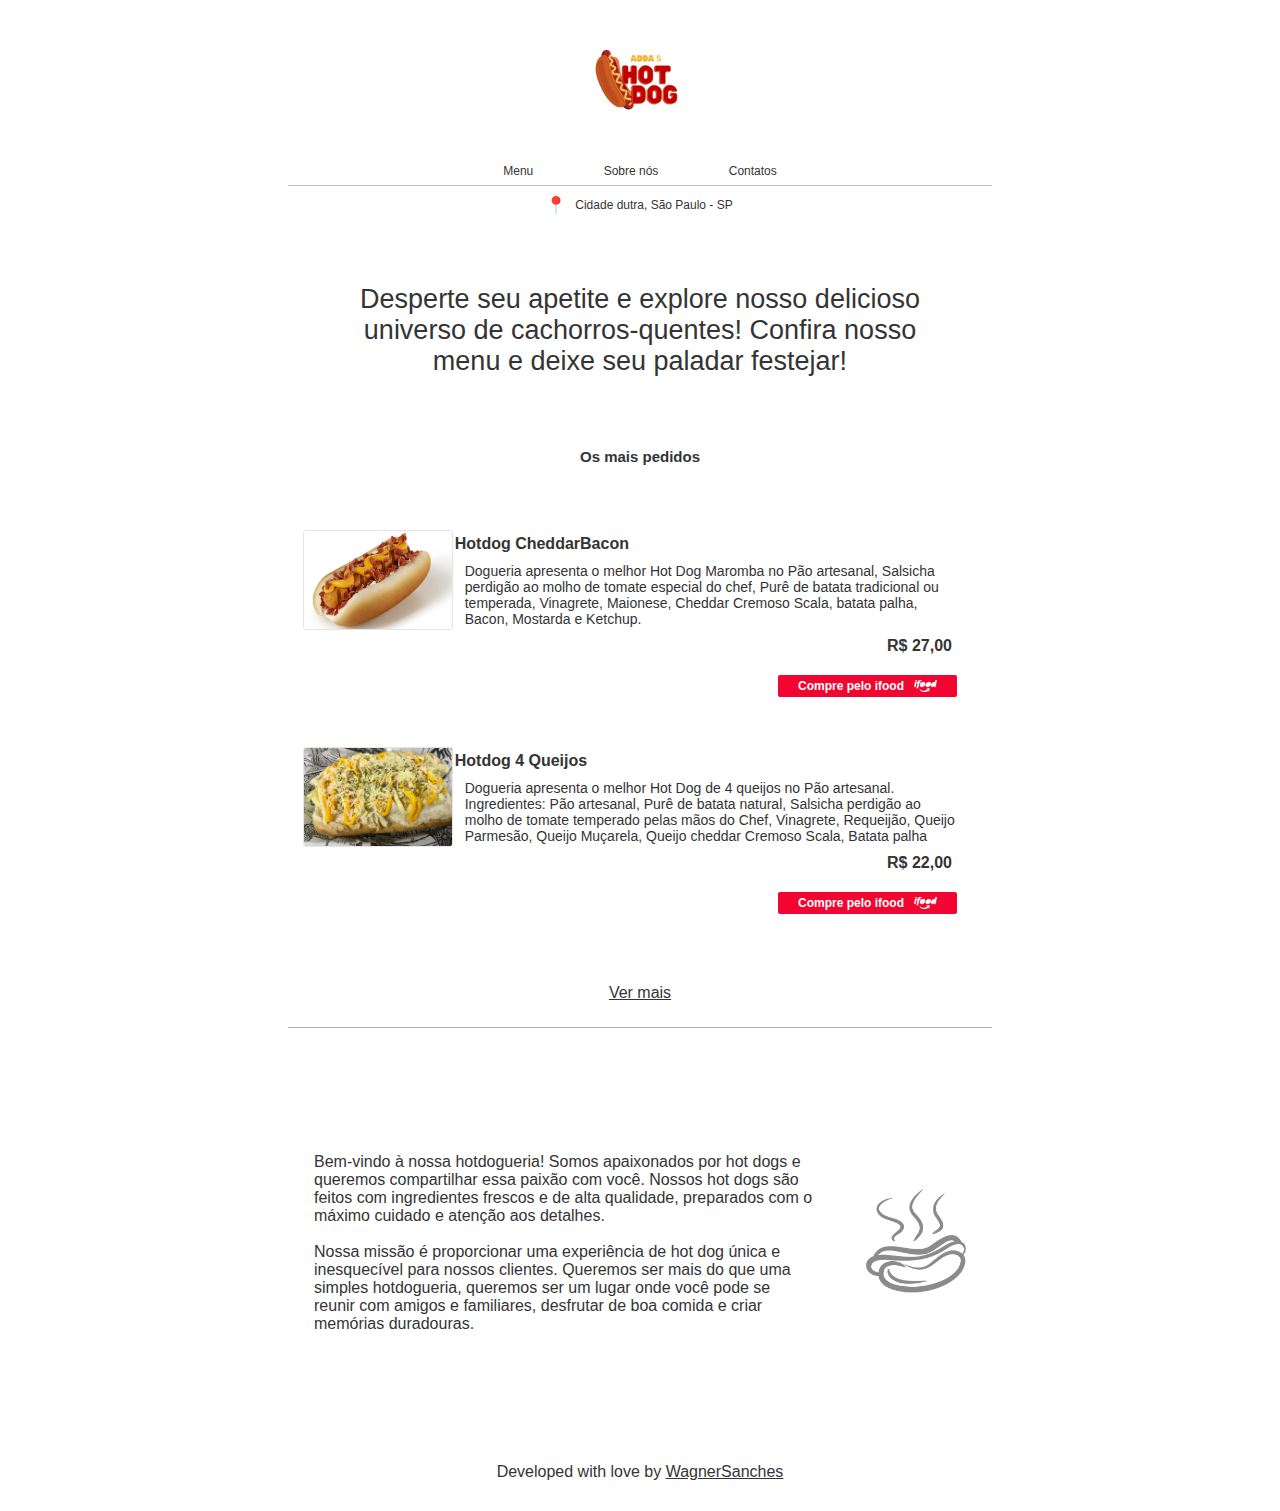
<file: index.html>
<!DOCTYPE html>
<html lang="pt">
<head>
    <meta charset="UTF-8">
    <meta http-equiv="X-UA-Compatible" content="IE=edge">
    <meta name="viewport" content="width=device-width, initial-scale=1.0">
    <title>Adda's hotdog</title>
    <link rel="icon" href="images/logo/logo.png">
    <link rel="stylesheet" href="./styles/main.css">
    <link rel="stylesheet" href="./styles/header.css">
    <link rel="stylesheet" href="./styles/index.css">
</head>
<body>
    <header class="page-size">
        <div>
            <a href="#">
                <img src="./images/logo/logo.png" alt="logo">
            </a>
        </div>
        <div>
            <a href="./pages/menu.html">Menu</a>
            <a href="./pages/about-us.html">Sobre nós</a>
            <a href="./pages/contact.html">Contatos</a>
        </div>
        <div>
            <img src="images/icons/pin-icon.png" alt="">
            <p>Cidade dutra, São Paulo - SP</p>
        </div>
    </header>

    <main class="page-size">
        <h1>
            Desperte seu apetite e explore nosso delicioso universo de cachorros-quentes! Confira nosso menu e deixe seu paladar festejar!
        </h1>

        <h2>
            Os mais pedidos
        </h2>

        <div class="cards">
            <div class="card">
                <div>
                    <img src="./images/produtos/cheddar-bacon.jpg" alt="Hotdog">
                </div>
                <div class="product-info">
                    <h3>Hotdog CheddarBacon</h3>
                    <p>Dogueria apresenta o melhor Hot Dog Maromba no Pão artesanal, Salsicha perdigão ao molho de tomate especial do chef, Purê de batata tradicional ou temperada, Vinagrete, Maionese, Cheddar Cremoso Scala, batata palha, Bacon, Mostarda e Ketchup.</p>
                    <h3>R$ 27,00</h3>
                    <div class="link">
                        <a href="#">Compre pelo ifood <img src="./images/icons/ifood-icon.png" alt="Hotdog de cheddar e bacon"></a>
                    </div>
                </div>
            </div>
    
            <div class="card">
                <div>
                    <img src="./images/produtos/quatro-queijos.jpg" alt="Hotdog">
                </div>
                <div class="product-info">
                    <h3>Hotdog 4 Queijos</h3>
                    <p>Dogueria apresenta o melhor Hot Dog de 4 queijos no Pão artesanal. Ingredientes: Pão artesanal, Purê de batata natural, Salsicha perdigão ao molho de tomate temperado pelas mãos do Chef, Vinagrete, Requeijão, Queijo Parmesão, Queijo Muçarela, Queijo cheddar Cremoso Scala, Batata palha </p>
                    <h3>R$ 22,00</h3>
                    <div class="link">
                        <a href="#">Compre pelo ifood <img src="./images/icons/ifood-icon.png" alt="Hotdog de 4 queijos"></a>
                    </div>
                </div>
            </div>

        </div>
            
        <div id="more">
            <a href="./pages/menu.html">Ver mais</a>
        </div>

        <div class="pub">
            <div>
                <p>Bem-vindo à nossa hotdogueria! Somos apaixonados por hot dogs e queremos compartilhar essa paixão com você. Nossos hot dogs são feitos com ingredientes frescos e de alta qualidade, preparados com o máximo cuidado e atenção aos detalhes.</p>
                <br>
                <p>Nossa missão é proporcionar uma experiência de hot dog única e inesquecível para nossos clientes. Queremos ser mais do que uma simples hotdogueria, queremos ser um lugar onde você pode se reunir com amigos e familiares, desfrutar de boa comida e criar memórias duradouras.</p>
            </div>
            
            <div id="go-right">
                <img src="./images/pub.png" alt="">
            </div>
        </div>

    </main>

    <footer>
        <p>Developed with love by <a href="https://github.com/WagnerSanches" target="_blank">WagnerSanches</a></p>
    </footer>
</body>
</html>
</file>
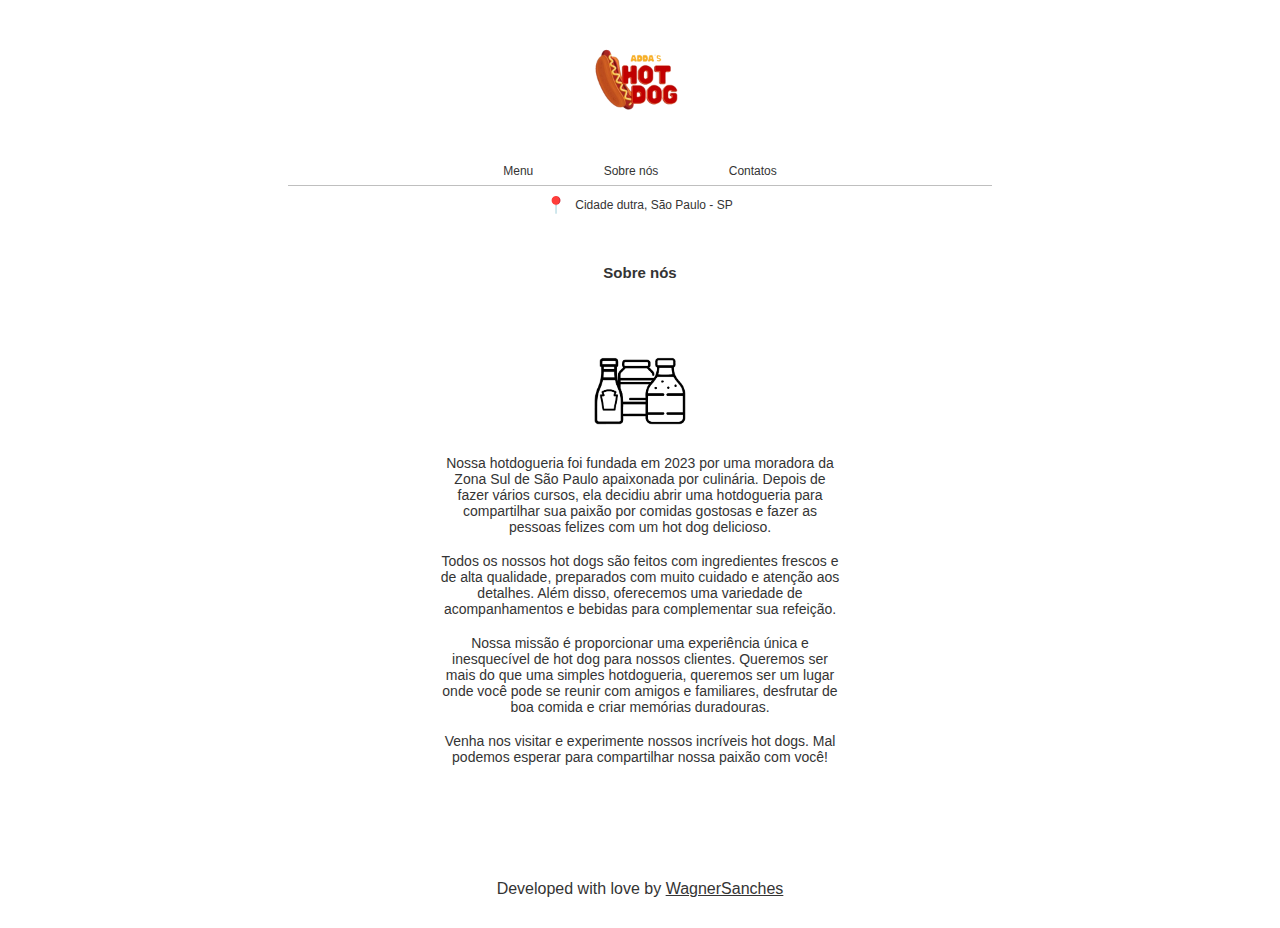
<file: pages/about-us.html>
<!DOCTYPE html>
<html lang="pt">
<head>
    <meta charset="UTF-8">
    <meta http-equiv="X-UA-Compatible" content="IE=edge">
    <meta name="viewport" content="width=device-width, initial-scale=1.0">
    <title>Sobre nós - Adda's hotdogueria</title>
    <link rel="icon" href="../images/logo/logo.png">
    <link rel="stylesheet" href="../styles/main.css">
    <link rel="stylesheet" href="../styles/header.css">
    <link rel="stylesheet" href="../styles/about.css">
</head>
<body>
    <header class="page-size">
        <div>
            <a href="../index.html">
                <img src="../images/logo/logo.png" alt="logo">
            </a>
        </div>
        <div>
            <a href="menu.html">Menu</a>
            <a href="#">Sobre nós</a>
            <a href="contact.html">Contatos</a>
        </div>
        <div>
            <img src="../images/icons/pin-icon.png" alt="">
            <p>Cidade dutra, São Paulo - SP</p>
        </div>
    </header>

    <main class="page-size">
        <h2>
            Sobre nós
        </h2>
        <img src="../images/about-us/bottles.png" alt="">

        <p>Nossa hotdogueria foi fundada em 2023 por uma moradora da Zona Sul de São Paulo apaixonada por culinária. Depois de fazer vários cursos, ela decidiu abrir uma hotdogueria para compartilhar sua paixão por comidas gostosas e fazer as pessoas felizes com um hot dog delicioso.</p>
        <br>
        <p>Todos os nossos hot dogs são feitos com ingredientes frescos e de alta qualidade, preparados com muito cuidado e atenção aos detalhes. Além disso, oferecemos uma variedade de acompanhamentos e bebidas para complementar sua refeição.</p>
        <br>
        <p>Nossa missão é proporcionar uma experiência única e inesquecível de hot dog para nossos clientes. Queremos ser mais do que uma simples hotdogueria, queremos ser um lugar onde você pode se reunir com amigos e familiares, desfrutar de boa comida e criar memórias duradouras.</p>
        <br>
        <p>Venha nos visitar e experimente nossos incríveis hot dogs. Mal podemos esperar para compartilhar nossa paixão com você!</p>
    </main>

    <footer>
        <p>Developed with love by <a href="https://github.com/WagnerSanches" target="_blank">WagnerSanches</a></p>
    </footer>
</body>
</html>
</file>
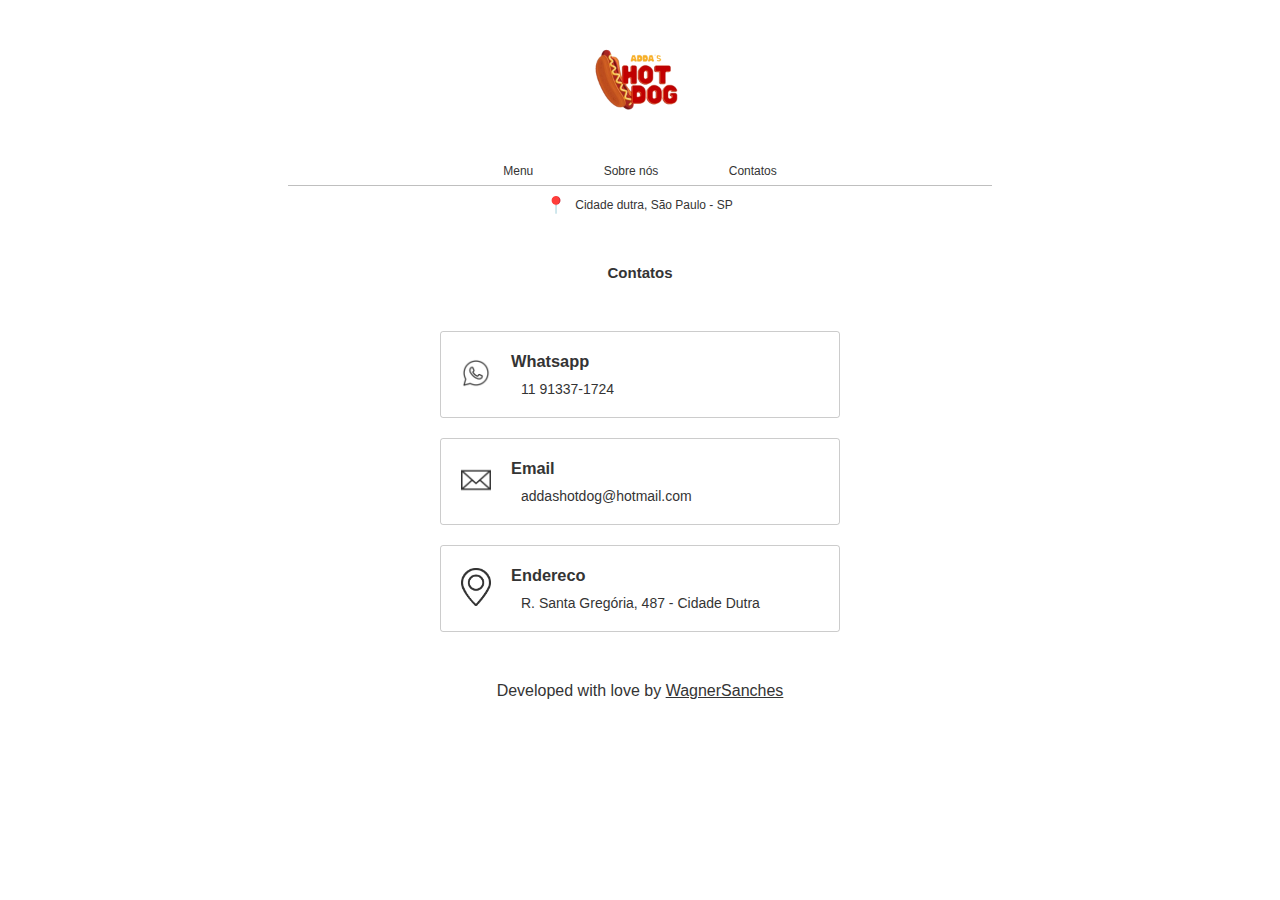
<file: pages/contact.html>
<!DOCTYPE html>
<html lang="pt">
<head>
    <meta charset="UTF-8">
    <meta http-equiv="X-UA-Compatible" content="IE=edge">
    <meta name="viewport" content="width=device-width, initial-scale=1.0">
    <title>Contatos - Adda's hotdogueria</title>
    <link rel="icon" href="../images/logo/logo.png">
    <link rel="stylesheet" href="../styles/main.css">
    <link rel="stylesheet" href="../styles/header.css">
    <link rel="stylesheet" href="../styles/contact.css">
</head>
<body>
    <header class="page-size">
        <div>
            <a href="../index.html">
                <img src="../images/logo/logo.png" alt="logo">
            </a>
        </div>
        <div>
            <a href="menu.html">Menu</a>
            <a href="about-us.html">Sobre nós</a>
            <a href="#">Contatos</a>
        </div>
        <div>
            <img src="../images/icons/pin-icon.png" alt="">
            <p>Cidade dutra, São Paulo - SP</p>
        </div>
    </header>
  
    <main class="page-size">
        <h2>
            Contatos
        </h2>
        <div class="contact-card">
            <div>
                <img src="../images/icons/whatsapp-icon.png " alt="">
            </div>
            <div>
                <h3>Whatsapp</h3>
                <p>11 91337-1724</p>
            </div>
        </div>
        <div class="contact-card">
            <div>
                <img src="../images/icons/email-icon.png" alt="">
            </div>
            <div>
                <h3>Email</h3>
                <p>addashotdog@hotmail.com</p>
            </div>
        </div>
        <div class="contact-card">
            <div>
                <img src="../images/icons/address-icon.png" alt="">
            </div>
            <div>
                <h3>Endereco</h3>
                <p>R. Santa Gregória, 487 - Cidade Dutra</p>
            </div>
        </div>
        
    </main>
    <footer>
        <p>Developed with love by <a href="https://github.com/WagnerSanches" target="_blank">WagnerSanches</a></p>
    </footer>
</body>
</html>
</file>
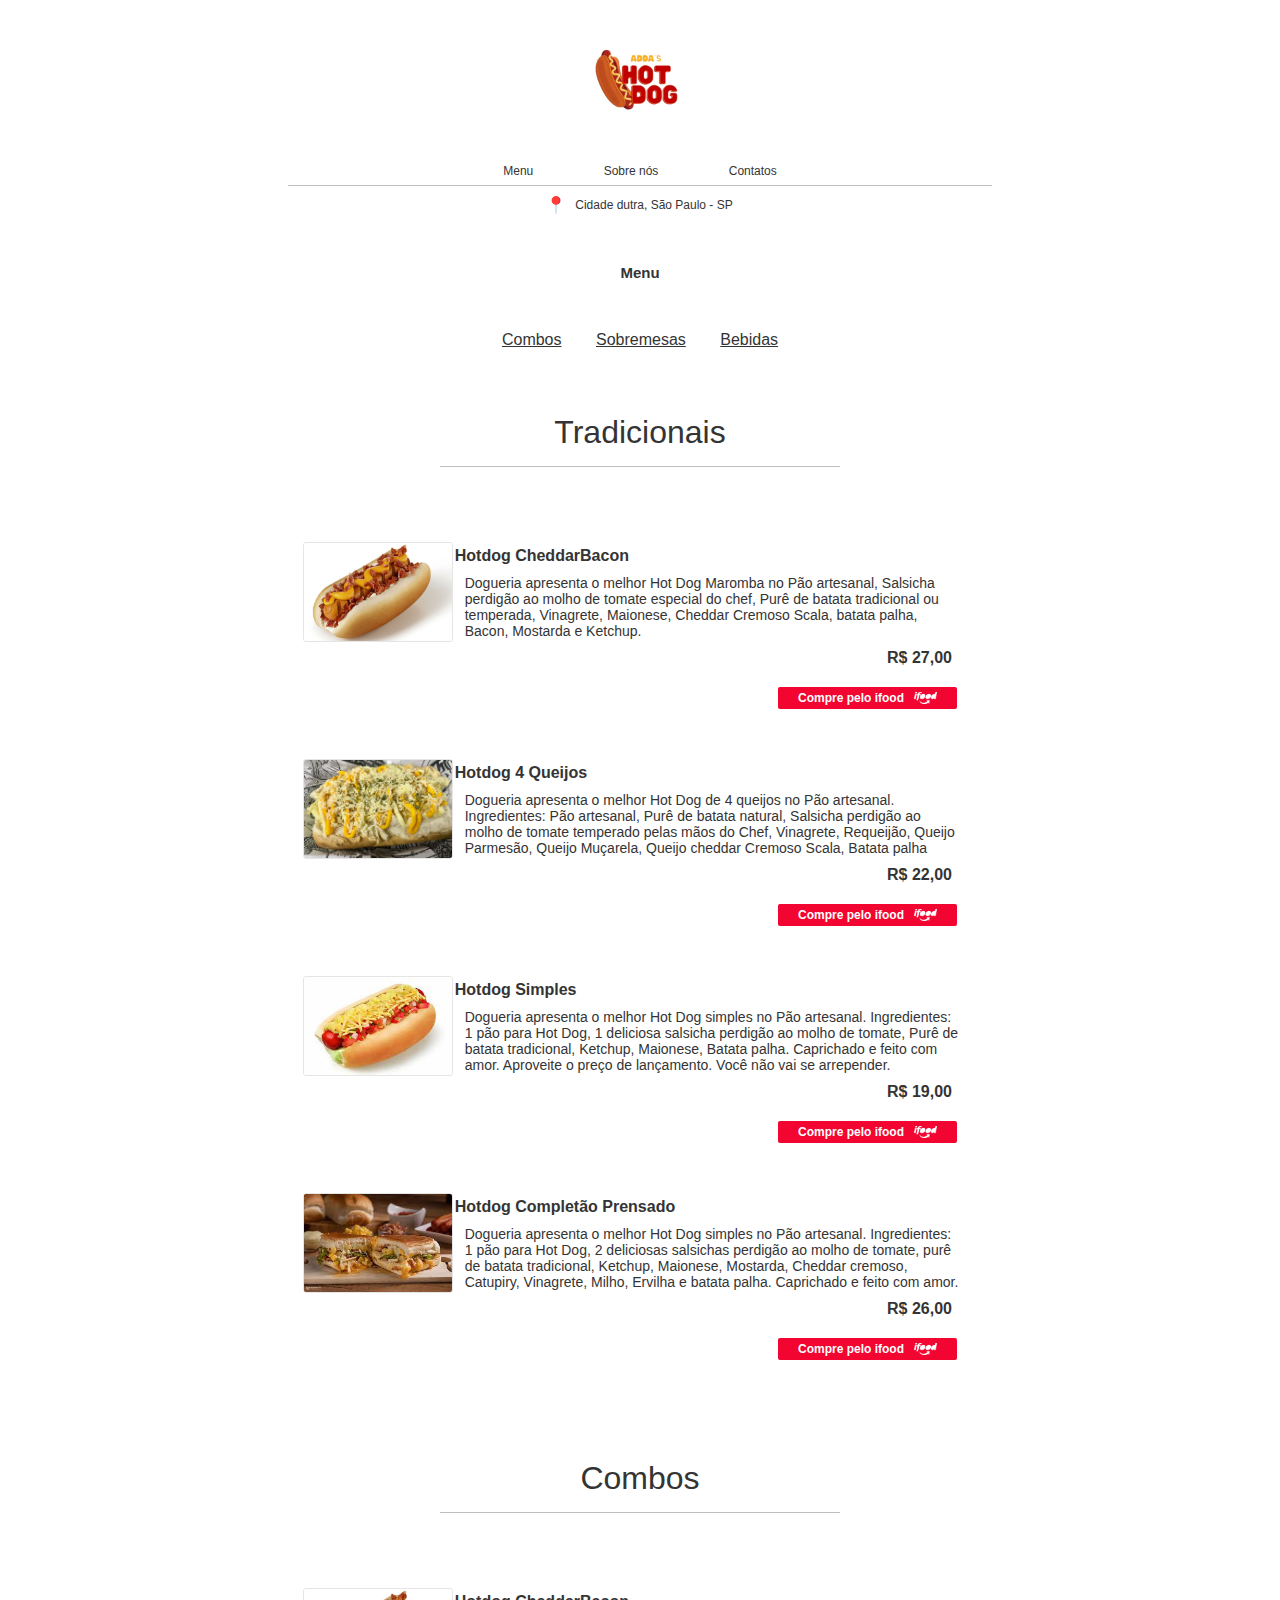
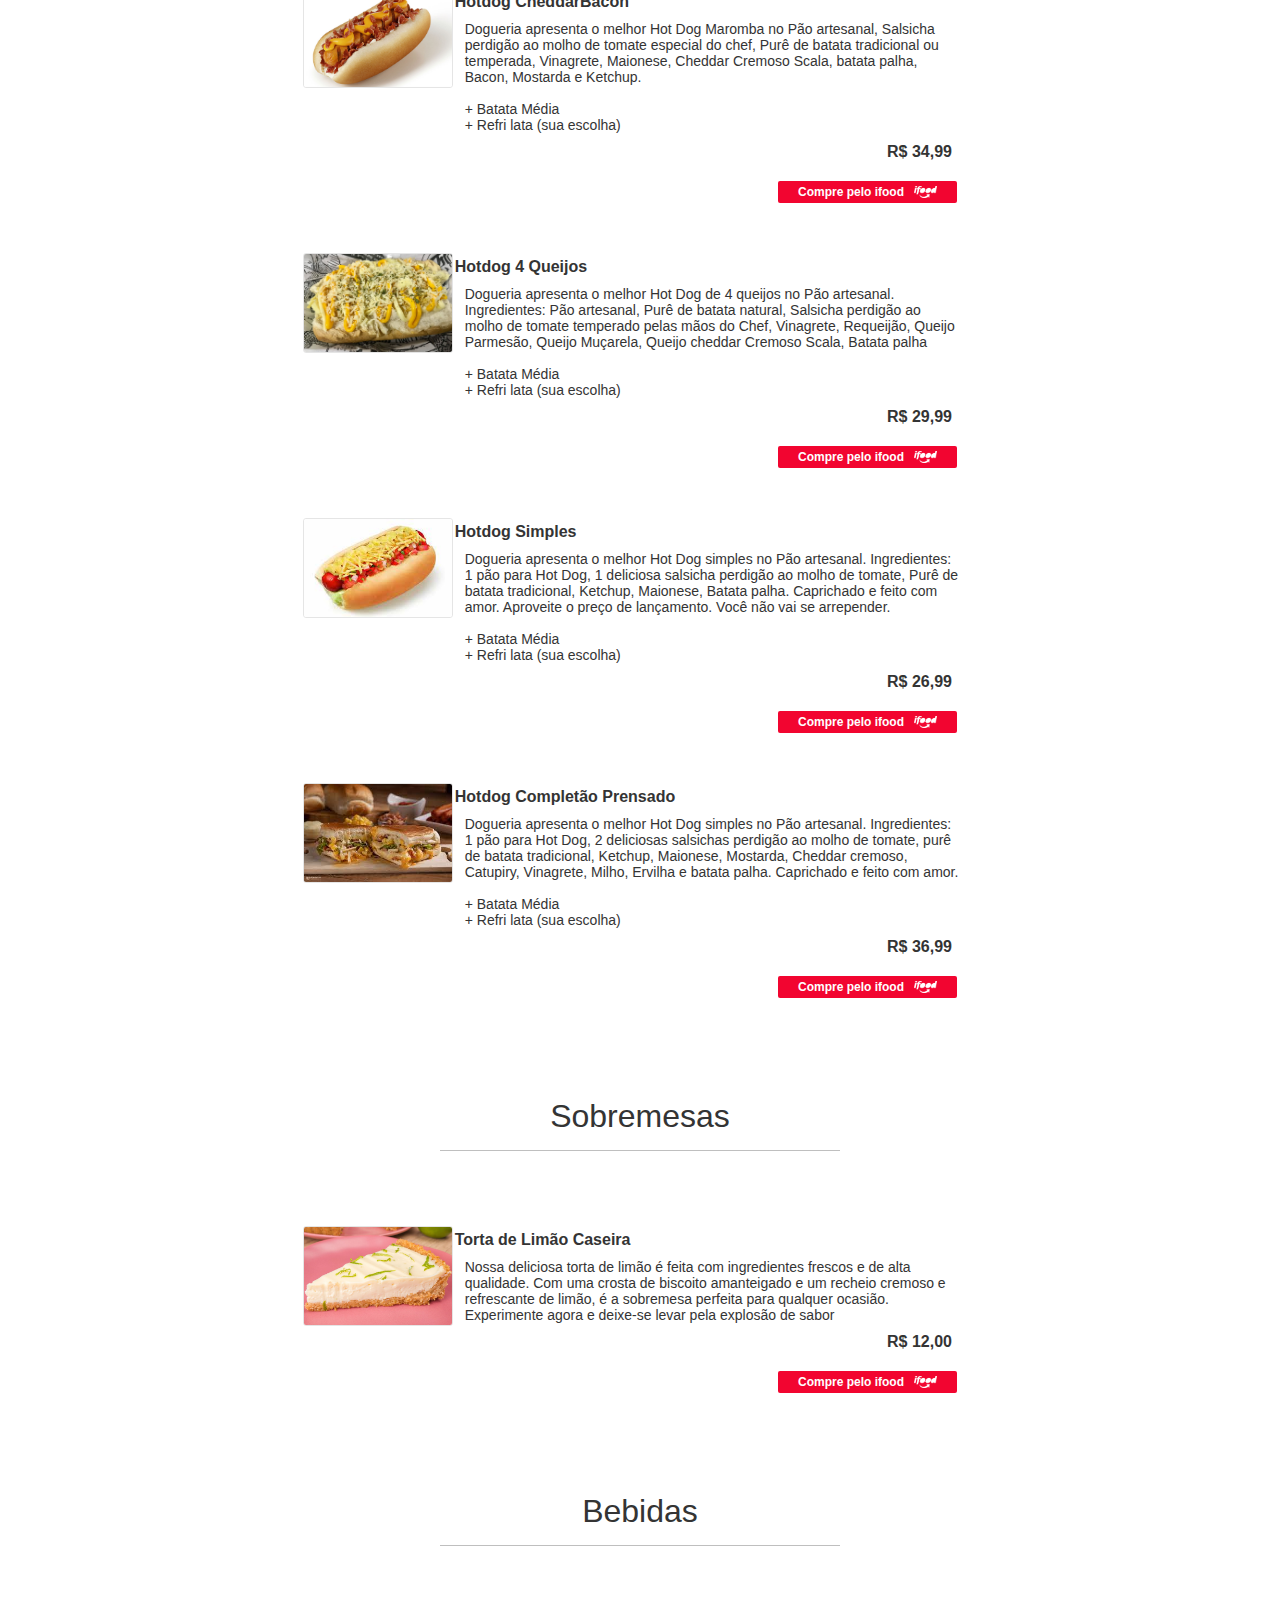
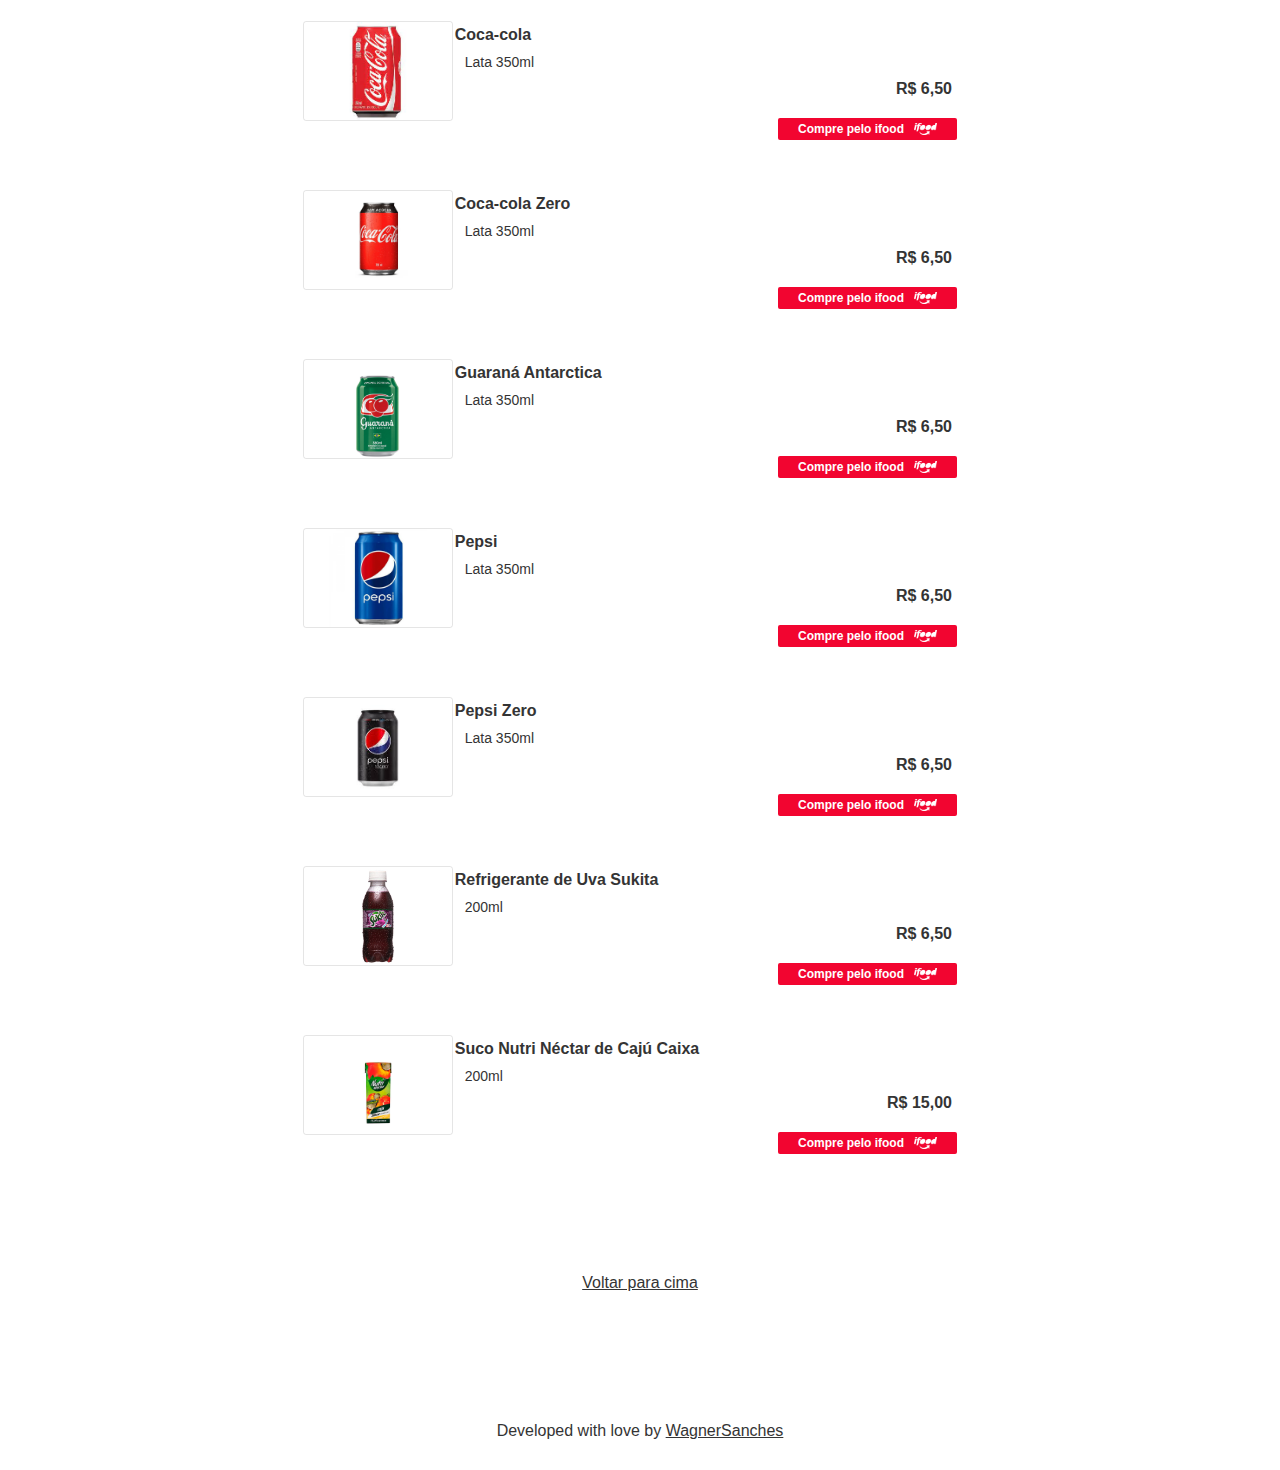
<file: pages/menu.html>
<!DOCTYPE html>
<html lang="pt">
<head>
    <meta charset="UTF-8">
    <meta http-equiv="X-UA-Compatible" content="IE=edge">
    <meta name="viewport" content="width=device-width, initial-scale=1.0">
    <title>Menu - Adda's hotdogueria</title>
    <link rel="icon" href="../images/logo/logo.png">
    <link rel="stylesheet" href="../styles/main.css">
    <link rel="stylesheet" href="../styles/header.css">
    <link rel="stylesheet" href="../styles/menu.css">
</head>

<body>
    <header class="page-size" id="header">
        <div>
            <a href="../index.html">
                <img src="../images/logo/logo.png" alt="logo">
            </a>
        </div>
        <div>
            <a href="#">Menu</a>
            <a href="about-us.html">Sobre nós</a>
            <a href="contact.html">Contatos</a>
        </div>
        <div>
            <img src="../images/icons/pin-icon.png" alt="">
            <p>Cidade dutra, São Paulo - SP</p>
        </div>
    </header>

    <main class="page-size">
        <h2>Menu</h2>

        <div id="categories">
            <a href="#combos">Combos</a>
            <a href="#sobremesas">Sobremesas</a>
            <a href="#bebidas">Bebidas</a>
        </div>

        <h1>Tradicionais</h1>

        <div>

            <div class="cards">
                <div class="card">
                    <div>
                        <img src="../images/produtos/cheddar-bacon.jpg" alt="Hotdog">
                    </div>
                    <div class="product-info">
                        <h3>Hotdog CheddarBacon</h3>
                        <p>Dogueria apresenta o melhor Hot Dog Maromba no Pão artesanal, Salsicha perdigão ao molho de
                            tomate especial do chef, Purê de batata tradicional ou temperada, Vinagrete, Maionese,
                            Cheddar Cremoso Scala, batata palha, Bacon, Mostarda e Ketchup.</p>
                        <h3>R$ 27,00</h3>
                        <div class="link">
                            <a href="#">Compre pelo ifood <img src="../images/icons/ifood-icon.png" alt="Hotdog CheddarBacon"></a>
                        </div>
                    </div>
                </div>
                <div class="card">
                    <div>
                        <img src="../images/produtos/quatro-queijos.jpg" alt="Hotdog">
                    </div>
                    <div class="product-info">
                        <h3>Hotdog 4 Queijos</h3>
                        <p>Dogueria apresenta o melhor Hot Dog de 4 queijos no Pão artesanal. Ingredientes: Pão
                            artesanal, Purê de batata natural, Salsicha perdigão ao molho de tomate temperado pelas mãos
                            do Chef, Vinagrete, Requeijão, Queijo Parmesão, Queijo Muçarela, Queijo cheddar Cremoso
                            Scala, Batata palha </p>
                        <h3>R$ 22,00</h3>
                        <div class="link">
                            <a href="#">Compre pelo ifood <img src="../images/icons/ifood-icon.png" alt="Hotdog 4 Queijos"></a>
                        </div>
                    </div>
                </div>
                <div class="card">
                    <div>
                        <img src="../images/produtos/simples.jfif" alt="Hotdog">
                    </div>
                    <div class="product-info">
                        <h3>Hotdog Simples</h3>
                        <p>Dogueria apresenta o melhor Hot Dog simples no Pão artesanal. Ingredientes: 1 pão para Hot
                            Dog, 1 deliciosa salsicha perdigão ao molho de tomate, Purê de batata tradicional, Ketchup,
                            Maionese, Batata palha. Caprichado e feito com amor. Aproveite o preço de lançamento. Você
                            não vai se arrepender.</p>
                        <h3>R$ 19,00</h3>
                        <div class="link">
                            <a href="#">Compre pelo ifood <img src="../images/icons/ifood-icon.png" alt="Hotdog Simples"></a>
                        </div>
                    </div>
                </div>
                <div class="card">
                    <div>
                        <img src="../images/produtos/completo-prensado.jfif" alt="Hotdog">
                    </div>
                    <div class="product-info">
                        <h3>Hotdog Completão Prensado</h3>
                        <p>Dogueria apresenta o melhor Hot Dog simples no Pão artesanal. Ingredientes: 1 pão para Hot
                            Dog, 2 deliciosas salsichas perdigão ao molho de tomate, purê de batata tradicional,
                            Ketchup, Maionese, Mostarda, Cheddar cremoso, Catupiry, Vinagrete, Milho, Ervilha e batata
                            palha. Caprichado e feito com amor.</p>
                        <h3>R$ 26,00</h3>
                        <div class="link">
                            <a href="#">Compre pelo ifood <img src="../images/icons/ifood-icon.png" alt="Hotdog Completão Prensado"></a>
                        </div>
                    </div>
                </div>
            </div>
        </div>

        <div id="combos">
            <h1>Combos</h1>
            <div class="cards">

                <div class="card">
                    <div>
                        <img src="../images/produtos/cheddar-bacon.jpg" alt="Hotdog">
                    </div>
                    <div class="product-info">
                        <h3>Hotdog CheddarBacon</h3>
                        <p>Dogueria apresenta o melhor Hot Dog Maromba no Pão artesanal, Salsicha perdigão ao molho de
                            tomate especial do chef, Purê de batata tradicional ou temperada, Vinagrete, Maionese,
                            Cheddar Cremoso Scala, batata palha, Bacon, Mostarda e Ketchup.
                            <br><br>+ Batata Média
                            <br>+ Refri lata (sua escolha)
                        </p>
                        <h3>R$ 34,99</h3>
                        <div class="link">
                            <a href="#">Compre pelo ifood <img src="../images/icons/ifood-icon.png" alt="Combo Hotdog CheddarBacon"></a>
                        </div>
                    </div>
                </div>
                <div class="card">
                    <div>
                        <img src="../images/produtos/quatro-queijos.jpg" alt="Hotdog">
                    </div>
                    <div class="product-info">
                        <h3>Hotdog 4 Queijos</h3>
                        <p>Dogueria apresenta o melhor Hot Dog de 4 queijos no Pão artesanal. Ingredientes: Pão
                            artesanal, Purê de batata natural, Salsicha perdigão ao molho de tomate temperado pelas mãos
                            do Chef, Vinagrete, Requeijão, Queijo Parmesão, Queijo Muçarela, Queijo cheddar Cremoso
                            Scala, Batata palha
                            <br><br>+ Batata Média
                            <br>+ Refri lata (sua escolha)
                        </p>
                        <h3>R$ 29,99</h3>
                        <div class="link">
                            <a href="#">Compre pelo ifood <img src="../images/icons/ifood-icon.png" alt="Combo Hotdog 4 Queijos"></a>
                        </div>
                    </div>
                </div>
                <div class="card">
                    <div>
                        <img src="../images/produtos/simples.jfif" alt="Hotdog">
                    </div>
                    <div class="product-info">
                        <h3>Hotdog Simples</h3>
                        <p>Dogueria apresenta o melhor Hot Dog simples no Pão artesanal. Ingredientes: 1 pão para Hot
                            Dog, 1 deliciosa salsicha perdigão ao molho de tomate, Purê de batata tradicional, Ketchup,
                            Maionese, Batata palha. Caprichado e feito com amor. Aproveite o preço de lançamento. Você
                            não vai se arrepender.
                            <br><br>+ Batata Média
                            <br>+ Refri lata (sua escolha)
                        </p>
                        <h3>R$ 26,99</h3>
                        <div class="link">
                            <a href="#">Compre pelo ifood <img src="../images/icons/ifood-icon.png" alt="Combo Hotdog Simples"></a>
                        </div>
                    </div>
                </div>
                <div class="card">
                    <div>
                        <img src="../images/produtos/completo-prensado.jfif" alt="Hotdog">
                    </div>
                    <div class="product-info">
                        <h3>Hotdog Completão Prensado</h3>
                        <p>Dogueria apresenta o melhor Hot Dog simples no Pão artesanal. Ingredientes: 1 pão para Hot
                            Dog, 2 deliciosas salsichas perdigão ao molho de tomate, purê de batata tradicional,
                            Ketchup, Maionese, Mostarda, Cheddar cremoso, Catupiry, Vinagrete, Milho, Ervilha e batata
                            palha. Caprichado e feito com amor. 
                            <br><br>+ Batata Média
                            <br>+ Refri lata (sua escolha)
                        </p>
                        <h3>R$ 36,99</h3>
                        <div class="link">
                            <a href="#">Compre pelo ifood <img src="../images/icons/ifood-icon.png" alt=" Combo Hotdog Completão Prensado"></a>
                        </div>
                    </div>
                </div>



            </div>
        </div>

        <div id="sobremesas">
            <h1>Sobremesas</h1>
            <div class="cards">
                <div class="card">
                    <div>
                        <img src="../images/produtos/torta-limao.jpg" alt="Hotdog">
                    </div>
                    <div class="product-info">
                        <h3>Torta de Limão Caseira</h3>
                        <p>Nossa deliciosa torta de limão é feita com ingredientes frescos e de alta qualidade. Com uma
                            crosta de biscoito amanteigado e um recheio cremoso e refrescante de limão, é a sobremesa
                            perfeita para qualquer ocasião. Experimente agora e deixe-se levar pela explosão de sabor
                        </p>
                        <h3>R$ 12,00</h3>
                        <div class="link">
                            <a href="#">Compre pelo ifood <img src="../images/icons/ifood-icon.png" alt="Torta de Limão Caseira"></a>
                        </div>
                    </div>
                </div>
            </div>
        </div>

        <div id="bebidas">
            <h1>Bebidas</h1>
            <div class="cards">

                <div class="card">
                    <div>
                        <img class="refri" src="../images/produtos/coca-lata.jfif" alt="Coca-cola Lata">
                    </div>
                    <div class="product-info">
                        <h3>Coca-cola</h3>
                        <p>Lata 350ml</p>
                        <h3>R$ 6,50</h3>
                        <div class="link">
                            <a href="#">Compre pelo ifood <img src="../images/icons/ifood-icon.png" alt="logo do ifood"></a>
                        </div>
                    </div>
                </div>

                <div class="card">
                    <div>
                        <img class="refri" src="../images/produtos/coca-lata-zero.webp" alt="Coca-cola Zero Lata">
                    </div>
                    <div class="product-info">
                        <h3>Coca-cola Zero</h3>
                        <p>Lata 350ml</p>
                        <h3>R$ 6,50</h3>
                        <div class="link">
                            <a href="#">Compre pelo ifood <img src="../images/icons/ifood-icon.png" alt="logo do ifood"></a>
                        </div>
                    </div>
                </div>

                <div class="card">
                    <div>
                        <img class="refri" src="../images/produtos/guarana-lata.jpg" alt="Guaraná Antarctica Lata">
                    </div>
                    <div class="product-info">
                        <h3>Guaraná Antarctica</h3>
                        <p>Lata 350ml</p>
                        <h3>R$ 6,50</h3>
                        <div class="link">
                            <a href="#">Compre pelo ifood <img src="../images/icons/ifood-icon.png" alt="logo do ifood"></a>
                        </div>
                    </div>
                </div>

                <div class="card">
                    <div>
                        <img class="refri" src="../images/produtos/pepsi-lata.jpg" alt="Pepsi Lata">
                    </div>
                    <div class="product-info">
                        <h3>Pepsi</h3>
                        <p>Lata 350ml</p>
                        <h3>R$ 6,50</h3>
                        <div class="link">
                            <a href="#">Compre pelo ifood <img src="../images/icons/ifood-icon.png" alt="logo do ifood"></a>
                        </div>
                    </div>
                </div>

                <div class="card">
                    <div>
                        <img class="refri" src="../images/produtos/pepsi-zero-lata.jfif" alt="Pepsi Zero Lata">
                    </div>
                    <div class="product-info">
                        <h3>Pepsi Zero</h3>
                        <p>Lata 350ml</p>
                        <h3>R$ 6,50</h3>
                        <div class="link">
                            <a href="#">Compre pelo ifood <img src="../images/icons/ifood-icon.png" alt="logo do ifood"></a>
                        </div>
                    </div>
                </div>

                <div class="card">
                    <div>
                        <img class="refri" src="../images/produtos/sukita-garrafa.jpg" alt="Refrigerante de Uva Sukita">
                    </div>
                    <div class="product-info">
                        <h3>Refrigerante de Uva Sukita</h3>
                        <p>200ml</p>
                        <h3>R$ 6,50</h3>
                        <div class="link">
                            <a href="#">Compre pelo ifood <img src="../images/icons/ifood-icon.png" alt="logo do ifood"></a>
                        </div>
                    </div>
                </div>
                <div class="card">
                    <div>
                        <img class="refri" src="../images/produtos/nutri-caju-caixa.jpg" alt="Suco Nutri Néctar de Cajú Caixa" >
                    </div>
                    <div class="product-info">
                        <h3>Suco Nutri Néctar de Cajú Caixa</h3>
                        <p>200ml</p>
                        <h3>R$ 15,00</h3>
                        <div class="link">
                            <a href="#">Compre pelo ifood <img src="../images/icons/ifood-icon.png" alt="logo do ifood"></a>
                        </div>
                    </div>
                </div>

            </div>
        </div>



        <div id="go-back">
            <a href="#header">Voltar para cima</a>
        </div>

    </main>

    <footer>
        <p>Developed with love by <a href="https://github.com/WagnerSanches" target="_blank">WagnerSanches</a></p>
    </footer>
</body>

</html>
</file>
<file: styles/main.css>
* {
    margin: 0px;
    padding: 0px;
    font-family: 'Segoe UI', Tahoma, Geneva, Verdana, sans-serif;
    color: #343434;
    font-weight: 100;
    box-sizing: border-box;
}

body, html {
    background-color: #fff;
} 

.page-size {
    width:55%;
}

h2 {
    font-weight: 700;
    font-size: 15px;
    text-align: center;
    margin: 50px 0px;
}

main, header{
    margin: 0px auto;
}

.card {
    display: grid;
    grid-template-columns: 18% auto;
    gap: 20px;
    margin: 15px auto;
}

.card img {
    width: 150px;
    height: 100px;
    margin: 15px;
    object-fit: cover;
    border-radius: 3px;
    border: 1.5px solid rgba(0,0,0,0.1);
}

.card h3 {
    font-weight: 700;
    font-size: 16px;
}

.card h3:nth-child(1) {
    text-align: left;
}

.product-info {
    padding: 20px;
    width: 100%;
}

.card p {
    padding: 10px;
    font-size: 14px;
}

.card h3:nth-child(3) {
    text-align: right;
    margin-right: 20px;
}

.card a {
    text-align: right;
}


.link {
    text-align: right;
    margin-top: 20px;
    display: flex;
    justify-content: right;
}

.link a {
    display: flex;
    justify-content: center;
    align-items: center;
    text-decoration: none;
    padding: 4px 20px;
    margin-right: 15px;
    text-align: center;
    font-size: 12px;
    color: white;
    font-weight: 600;
    border-radius: 2px;
    background-color: #F20530;
    gap: 10px;
}

.link img {
    all: unset;
    width: 23px;
}

footer {
    text-align: center;
    padding: 30px 0px;
}

@media only screen and (max-width: 1200px) { 
    .page-size {
        width: 80%;
    }

    .cards {
        display: grid;
        grid-template-columns: auto auto;
        justify-content: center;
        gap: 30px;
    }

    .card {
        display: block;
        text-align: center;
        width: 300px;
        border-radius: 3px;
        padding: 15px 0px;
        border: 1px solid rgba(0,0,0,0.1);
    }

    .card h3:nth-child(1) {
        text-align: center;
    }
    
    
    .card h3:nth-child(3) {
        text-align: center;
        margin-right: 0px;
        margin-top: 10px;
    }

    .link {
        justify-content: center;
        text-align: center;
    }

    .link a {
        margin-right: 0px;
    }

    .card p {
        padding: 10px 0px;
        font-size: 14px;
        min-height: 160px;
    }
}


@media only screen and (max-width: 650px) { 
    .page-size {
        width: 100%;
    }

    .cards {
        display: grid;
        grid-template-columns: auto;
        justify-content: center;
        gap: 30px;
    }

    .card {
        margin-top: 0px;
        margin-bottom: 0px;
        min-width: 60%;
    }
}


@media only screen and (max-width: 420px) { 

    .card {
        margin-top: 0px;
        margin-bottom: 0px;
        width: 300px;
    }

    footer {
        font-size: 14px;
    }
}


@media only screen and (max-width: 300px) { 
    .card {
        margin-top: 0px;
        margin-bottom: 0px;
        width: 95%;
        min-width: 100%;
    }
}
</file>
<file: styles/header.css>
header div:nth-child(1) {
    text-align: center;
    margin: 30px 0px;
}
header div:nth-child(1) img {
    width: 100px;
}

header div:nth-child(2) {
    padding-bottom: 1%;
    display: grid;
    grid-template-columns: auto auto auto;
    column-gap: 10%;
    justify-content: center;
    align-items: center;
    border-bottom: 1px solid rgba(0, 0, 0, 0.25);
}

header div:nth-child(3) {
    margin: 0px auto;
    justify-content: center;
    align-items: center;
    display: flex;
    gap: 10px;
    margin-top: 10px;
}

header div:nth-child(3) img {
    width: 18px;
    height: 18px;
}

header div:nth-child(3) p {
    font-weight: 500 !important;
    font-size: 12px;
}

header a {
    text-decoration: none;
    font-size: 12px;
}



@media only screen and (max-width: 300px) { 
    footer {
        font-size: 14px;
    }

    header div:nth-child(2) {
        column-gap: 20%;
        justify-content: center;
    }
}
</file>
<file: styles/index.css>
main h1 {
    margin: 10% auto;
    width: 80%;
    font-size: 27px;
    text-align: center;
}

#more {
    margin-top: 50px;
    text-align: center;
    padding-bottom: 25px;
    margin-bottom: 25px;
    border-bottom: 1px solid rgba(0, 0, 0, 0.3);
}

#more a {
    font-weight: 500;
}

.pub {
    display: flex;
    grid-template-columns: auto auto;
    justify-content: space-around;
    align-items: center;
    padding: 100px 0px;
}

.pub div:nth-child(1) {
    order: 1;
}

.pub div:nth-child(2) {
    order: 2;
}

.pub img {
    width: 100px;
    object-fit: cover;
    opacity: 0.5;
}

.pub p {
    width: 500px;
}


@media only screen and (max-width: 1000px) { 

    #more {
        margin-bottom: 0px;
    }

    .pub {
        margin: 75px 0px 60px;
        flex-direction: column;
        padding: 0px;
    }

    .pub p {
        width: auto;
        text-align: center;
    }

    .pub div:nth-child(1) {
        order: 2;
        padding: 50px 0px;
    }
    
    .pub div:nth-child(2) {
        order: 1;
    }

}

@media only screen and (max-width: 600px) { 
    .pub p {
        padding: 0px 10%;
    }
}

@media only screen and (max-width: 420px) { 
    main h1 {
        width: 85%;
        font-size: 23px;
    }
}
</file>
<file: styles/about.css>
main {
    margin: 0px auto;
    text-align: center;
    margin-bottom: 85px;
}

main img {
    width: 120px;
}

main p {
    margin: 0px auto;
    font-size: 14px;
    width: 400px;
}

@media only screen and (max-width: 450px) { 
    main p {
        width: 300px;
    }
}

@media only screen and (max-width: 300px) { 
    main p {
        width: 200px;
    }
}
</file>
<file: styles/contact.css>
.contact-card {
    margin: 0px auto;
    border: 1px solid rgba(0, 0, 0, 0.2);
    width: 400px;
    padding: 20px 20px;
    margin-bottom: 20px;
    border-radius: 3px;
    font-size: 14px;

    display: flex;
    align-items: center;
    justify-content: left;
    grid-template-columns: auto auto;
    gap: 20px;
}

.contact-card h3  {
    font-weight: 700;
}

.contact-card  p {
    padding-top: 10px;
    padding-left: 10px;
}

.contact-card img {
    width: 30px;
    opacity: .8;
}

@media only screen and (max-width: 420px) {
    .contact-card {
        width: auto;
        margin-left: 10px;
        margin-right: 10px;
    }
}
</file>
<file: styles/menu.css>
main h1 {
    margin: 0px auto 60px;
    text-align: center;
    width: 400px;
    border-bottom: 1px solid rgba(0,0,0,0.25);
    padding-top: 65px;
    padding-bottom: 15px;
}

#categories {
    text-align: center;
}

#categories a {
    margin: 0px 15px;
}

#go-back {
    margin: 100px 0px;
    text-align: center;
}

.refri {
    object-fit: scale-down !important;
}

@media only screen and (max-width: 420px) { 
    main h1 {
        width: auto;
    }
}
</file>
